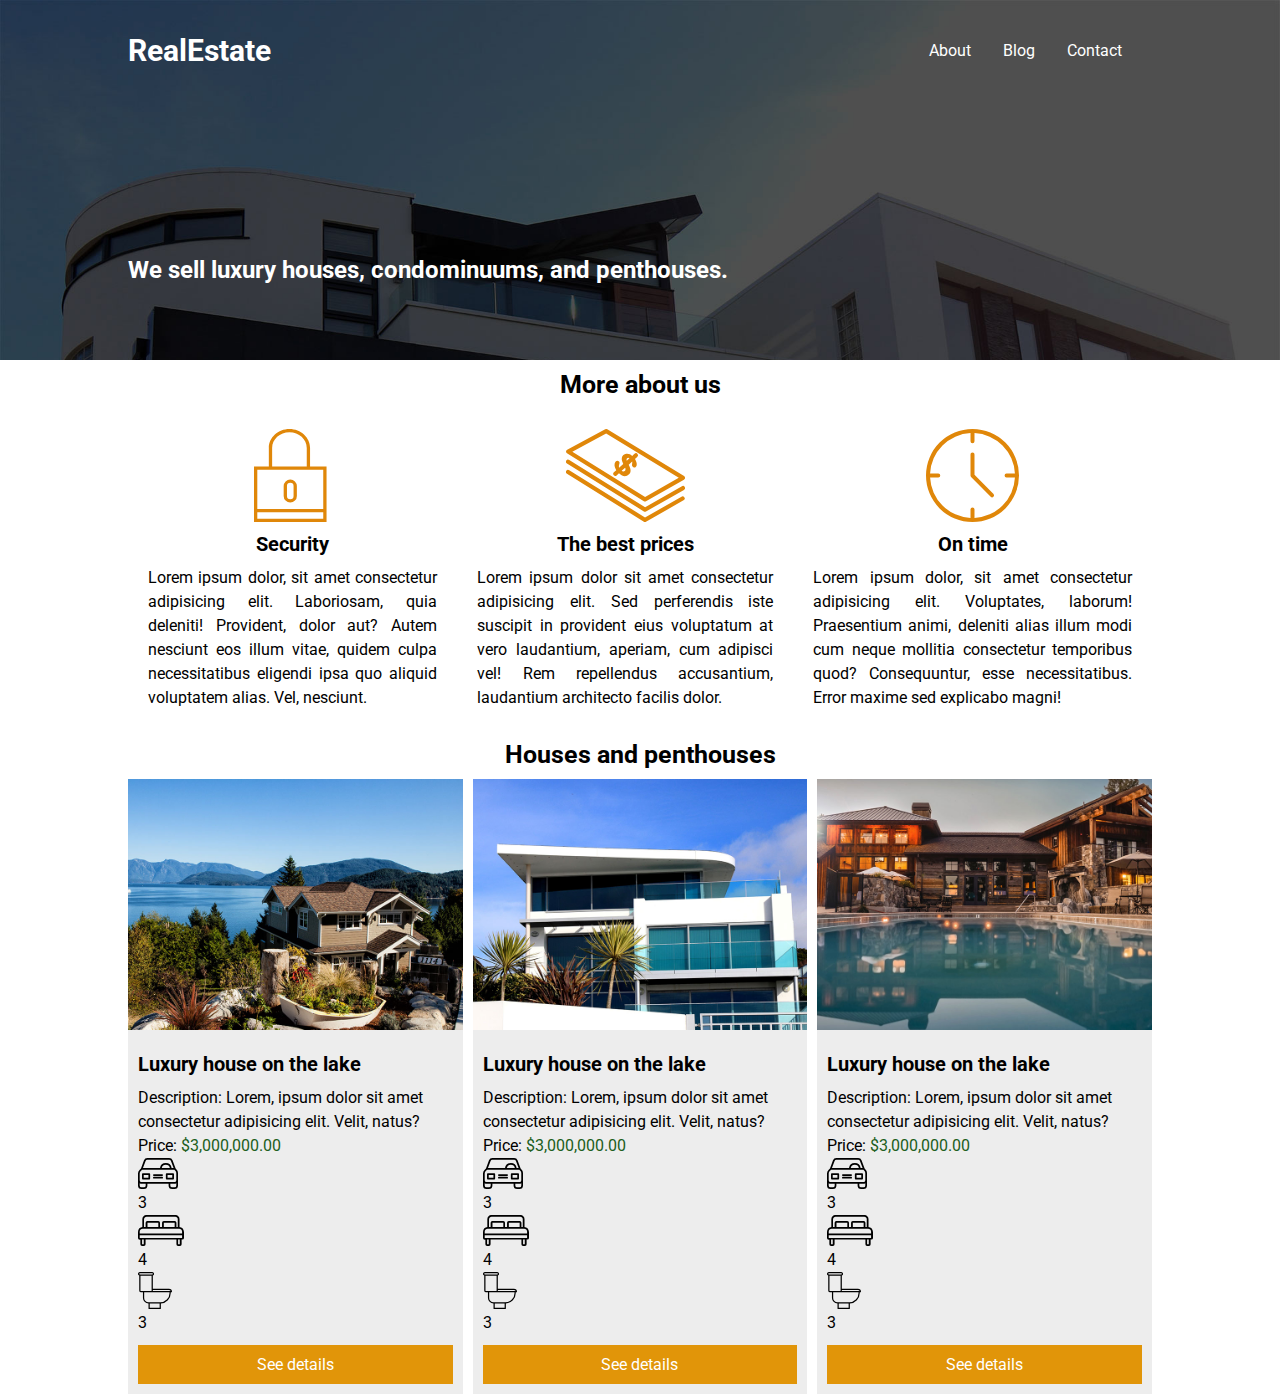
<file: index.html>
<!DOCTYPE html>
<html lang="en">
<head>
    <meta charset="UTF-8">
    <meta name="viewport" content="width=device-width, initial-scale=1.0">
    <link rel="preconnect" href="https://fonts.googleapis.com">
    <link rel="preconnect" href="https://fonts.gstatic.com" crossorigin>
    <link href="https://fonts.googleapis.com/css2?family=Roboto:wght@100;400;700&display=swap" rel="stylesheet">
    <link rel="stylesheet" href="styles/mystyles.css">
    <title>Document</title>
</head>
<body>
    <header class="site-header">
        <div class="container header-text-container">
            <div class="bar">
                <h1>RealEstate</h1>
                <div class="mobile-menu">
                    <a href="#menu">
                        <img src="img/bars.svg" alt="hamburger menu">
                    </a>
                </div>
                <nav id="menu">
                    <a href="about.html">About</a>
                    <a href="#">Blog</a>
                    <a href="#">Contact</a>
                </nav>
            </div>
            <p>We sell luxury houses, condominuums, and penthouses.</p>
        </div>
    </header>
    <section class="container">
        <h2>More about us</h2>
        <div class="about-container">
            <div class="about-item">
                <img src="img/icon1.svg" alt="security icon">
                <h3>Security</h3>
                <p>Lorem ipsum dolor, sit amet consectetur adipisicing elit. Laboriosam, quia deleniti! Provident, dolor aut? Autem nesciunt eos illum vitae, quidem culpa necessitatibus eligendi ipsa quo aliquid voluptatem alias. Vel, nesciunt.</p>
            </div>
            <div class="about-item">
                <img src="img/icon2.svg" alt="prices icon">
                <h3>The best prices</h3>
                <p>Lorem ipsum dolor sit amet consectetur adipisicing elit. Sed perferendis iste suscipit in provident eius voluptatum at vero laudantium, aperiam, cum adipisci vel! Rem repellendus accusantium, laudantium architecto facilis dolor.</p>
            </div>
            <div class="about-item">
                <img src="img/icon3.svg" alt="clock icon">
                <h3>On time</h3>
                <p>Lorem ipsum dolor, sit amet consectetur adipisicing elit. Voluptates, laborum! Praesentium animi, deleniti alias illum modi cum neque mollitia consectetur temporibus quod? Consequuntur, esse necessitatibus. Error maxime sed explicabo magni!</p>
            </div>
        </div><!--.about-container-->
    </section>
    <main class="container">
        <h2>Houses and penthouses</h2>
        <div class="houses-container">
            <div class="house-item">
                <div class="house-img">
                    <img src="img/announcement1.jpg" alt="house">
                </div>
                <div class="house-text">
                    <h3>Luxury house on the lake</h3>
                    <p>Description: Lorem, ipsum dolor sit amet consectetur adipisicing elit. Velit, natus?</p>
                    <p>Price: <span  class="price">$3,000,000.00</span></p>
                    <ul>
                        <li>
                            <img src="img/icon_parking.svg" alt="parking icon">
                            <p>3</p>
                        </li>
                        <li>
                            <img src="img/icon_room.svg" alt="room icon">
                            <p>4</p>
                        </li>
                        <li>
                            <img src="img/icon_wc.svg" alt="wc icon">
                            <p>3</p>
                        </li>
                    </ul>
                    <a class="btn-details" href="#">See details</a>
                </div><!--.house-text-->
            </div><!-- .house-item -->
            <div class="house-item">
                <img src="img/announcement2.jpg" alt="house">
                <div class="house-text">
                    <h3>Luxury house on the lake</h3>
                    <p>Description: Lorem, ipsum dolor sit amet consectetur adipisicing elit. Velit, natus?</p>
                    <p>Price: <span  class="price">$3,000,000.00</span></p>
                    <ul>
                        <li>
                            <img src="img/icon_parking.svg" alt="parking icon">
                            <p>3</p>
                        </li>
                        <li>
                            <img src="img/icon_room.svg" alt="room icon">
                            <p>4</p>
                        </li>
                        <li>
                            <img src="img/icon_wc.svg" alt="wc icon">
                            <p>3</p>
                        </li>
                    </ul>
                    <a class="btn-details" href="#">See details</a>
                </div><!--.house-text-->
            </div><!-- .house-item -->
            <div class="house-item">
                <img src="img/announcement3.jpg" alt="house">
                <div class="house-text">
                    <h3>Luxury house on the lake</h3>
                    <p>Description: Lorem, ipsum dolor sit amet consectetur adipisicing elit. Velit, natus?</p>
                    <p>Price: <span class="price">$3,000,000.00</span></p>
                    <ul>
                        <li>
                            <img src="img/icon_parking.svg" alt="parking icon">
                            <p>3</p>
                        </li>
                        <li>
                            <img src="img/icon_room.svg" alt="room icon">
                            <p>4</p>
                        </li>
                        <li>
                            <img src="img/icon_wc.svg" alt="wc icon">
                            <p>3</p>
                        </li>
                    </ul>
                    <a class="btn-details" href="#">See details</a>
                </div><!--.house-text-->
            </div><!-- .house-item-->
        </div><!-- .house-container -->
    </main>
    <footer>

    </footer>
</body>
</html>
</file>
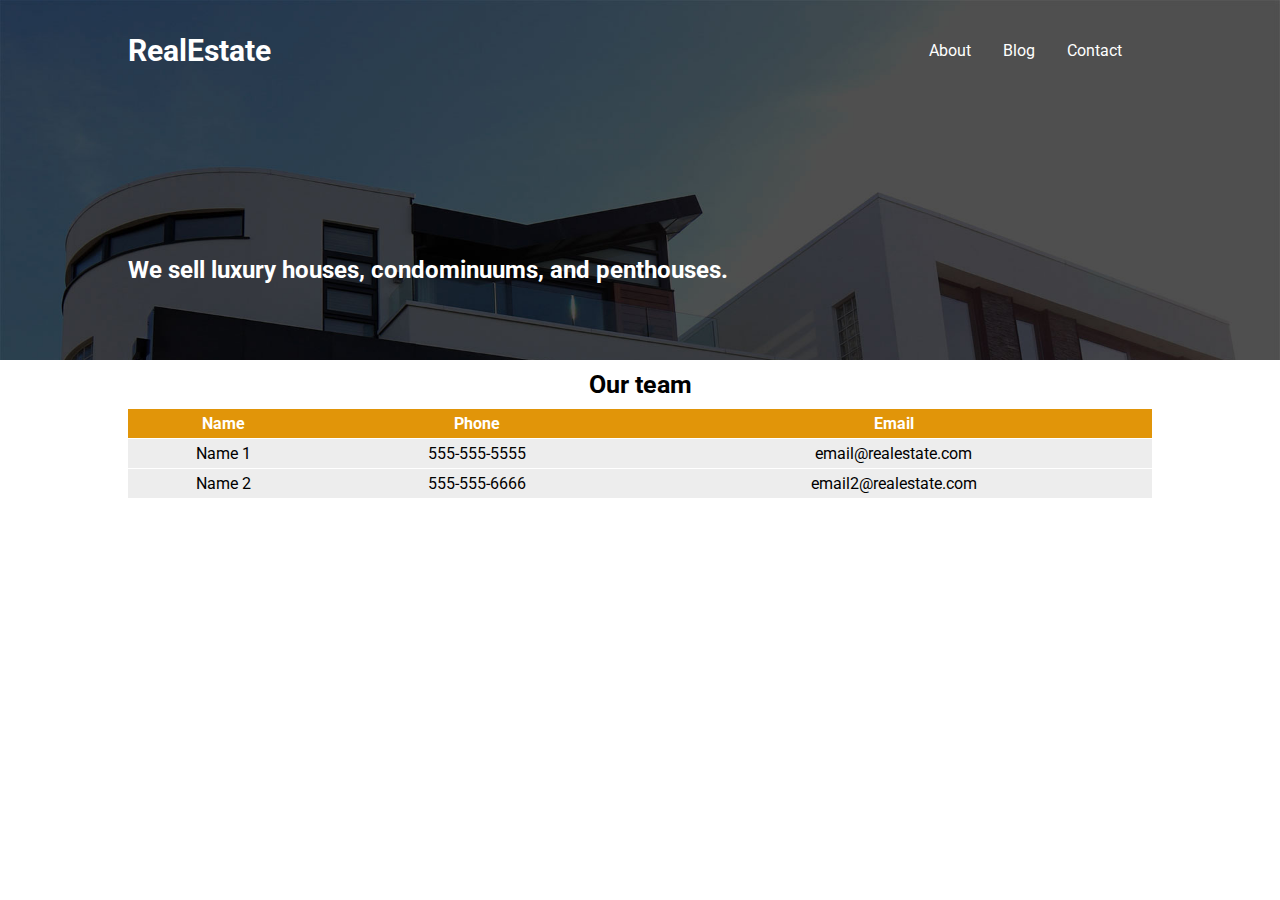
<file: about.html>
<!DOCTYPE html>
<html lang="en">
<head>
    <meta charset="UTF-8">
    <meta name="viewport" content="width=device-width, initial-scale=1.0">
    <link rel="preconnect" href="https://fonts.googleapis.com">
    <link rel="preconnect" href="https://fonts.gstatic.com" crossorigin>
    <link href="https://fonts.googleapis.com/css2?family=Roboto:wght@100;400;700&display=swap" rel="stylesheet">
    <link rel="stylesheet" href="styles/mystyles.css">
    <title>RealEstate</title>
</head>
<body>
    <header class="site-header">
        <div class="container header-text-container">
            <div class="bar">
                <h1>RealEstate</h1>
                <nav>
                    <a href="about.html">About</a>
                    <a href="#">Blog</a>
                    <a href="#">Contact</a>
                </nav>
            </div>
            <p>We sell luxury houses, condominuums, and penthouses.</p>
        </div>
    </header>
    <main class="container">
        <h2>Our team</h2>
        <table class="table">
            <thead>
                <tr class="table-header">
                    <th>Name</th>
                    <th>Phone</th>
                    <th>Email</th>
                </tr>
            </thead>
            <tbody>
                <tr class="table-content">
                    <td>Name 1</td>
                    <td>555-555-5555</td>
                    <td>email@realestate.com</td>
                </tr>
                <tr class="table-content">
                    <td>Name 2</td>
                    <td>555-555-6666</td>
                    <td>email2@realestate.com</td>
                </tr>
            </tbody>
        </table>
    </main>
</body>
</html>
</file>
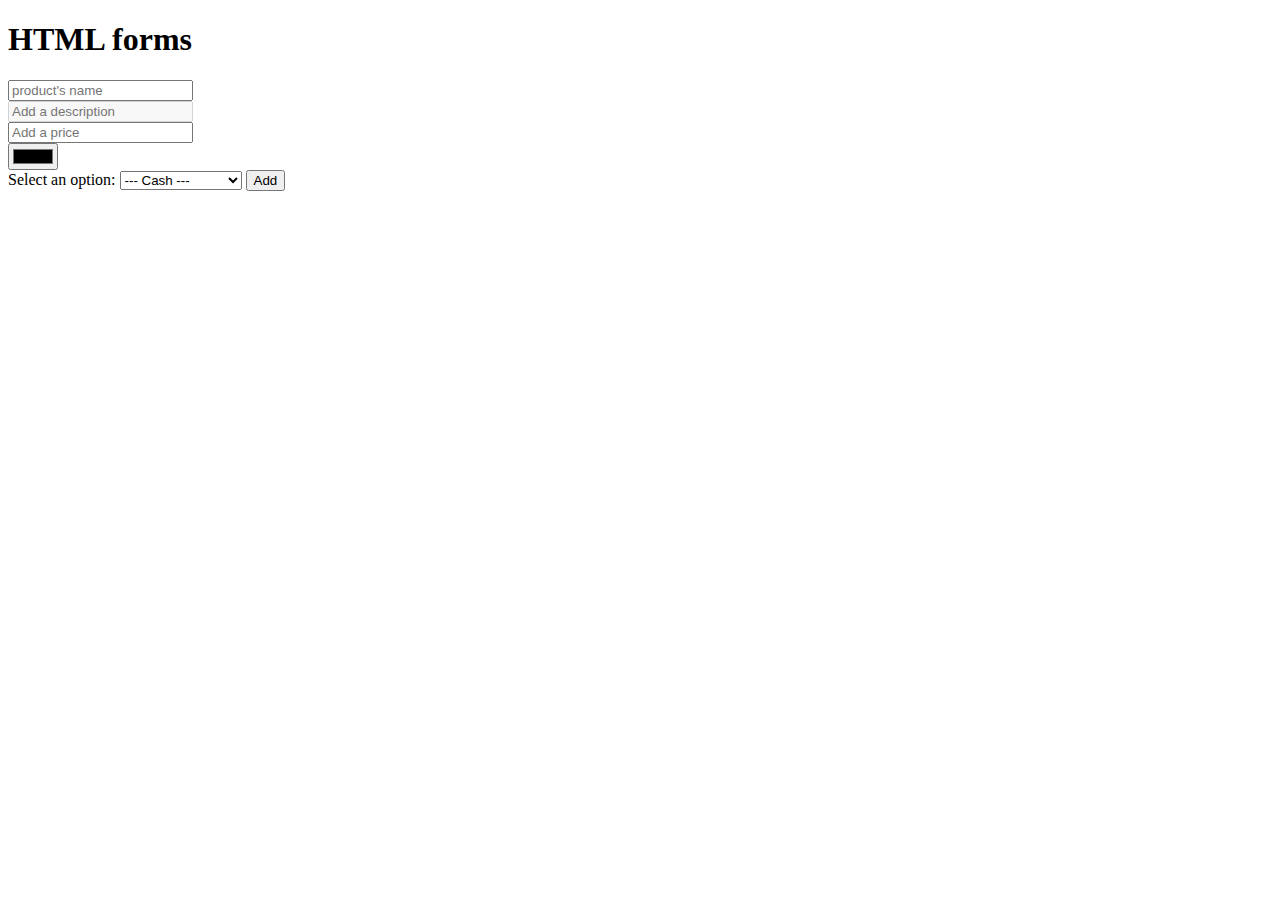
<file: form.html>
<!DOCTYPE html>
<html lang="en">
<head>
    <meta charset="UTF-8">
    <meta name="viewport" content="width=device-width, initial-scale=1.0">
    <style>
        .input-control{
            display: block;
            
        }
    </style>
    <title>Document</title>
</head>
<body>
    <h1>HTML forms</h1>

    <form>
        <input class="input-control" type="text" id="txtName" placeholder="product's name" required>
        <input class="input-control" type="text" placeholder="Add a description" disabled required>
        <input class="input-control" type="number" placeholder="Add a price" required>
        <input class="input-control" type="color">
                
        <label>Select an option:</label>
        <select required>
            <option value="cash">--- Cash --- </option>
            <option value="credit">--- Credit card --- </option>
            <option value="debit">--- Debit card ---</option>
        </select>
        
        <button>Add</button>
    </form>
</body>
</html>
</file>
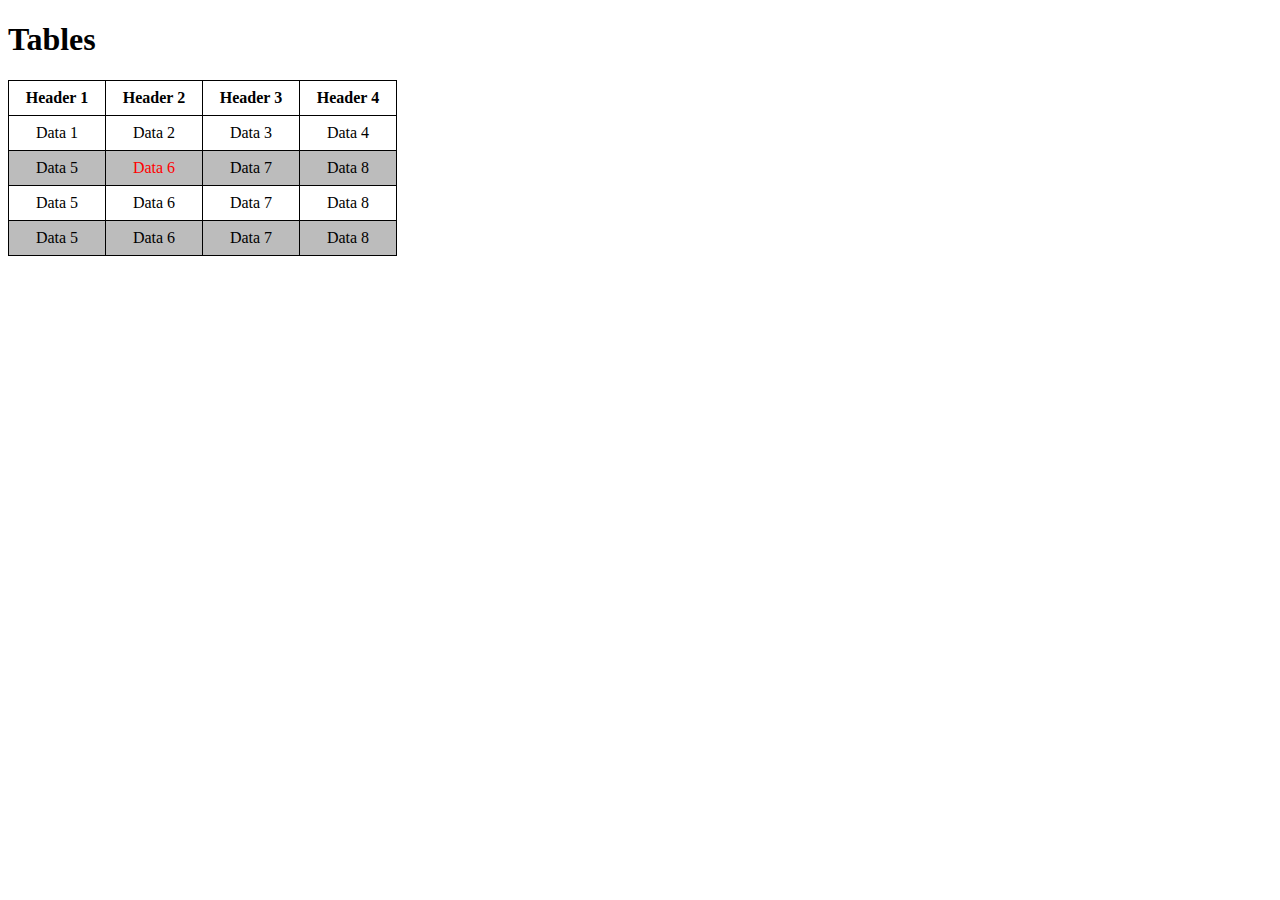
<file: table.html>
<!DOCTYPE html>
<html lang="en">
<head>
    <meta charset="UTF-8">
    <meta name="viewport" content="width=device-width, initial-scale=1.0">
    <title>Tables</title>
    <style>
        table{
            border: 1px solid black;
            border-collapse: collapse;
        }
        td,th{
            border: 1px solid black;
            width:5rem;
            padding: 0.5rem;
            text-align: center;
        }
        tr:nth-child(even){
            background-color: #bcbcbc;
        }
        .alert-error{
            color:red;
        }
    </style>
</head>
<body>
    <h1>Tables</h1>

    <table>
        <thead>
            <tr>
                <th>Header 1</th>
                <th>Header 2</th>
                <th>Header 3</th>
                <th>Header 4</th>
            </tr>
        </thead>
        <tbody>
            <tr>
                <td>Data 1</td>
                <td>Data 2</td>
                <td>Data 3</td>
                <td>Data 4</td>
            </tr>
            <tr>
                <td>Data 5</td>
                <td class="alert-error">Data 6</td>
                <td>Data 7</td>
                <td>Data 8</td>
            </tr>
            <tr>
                <td>Data 5</td>
                <td>Data 6</td>
                <td>Data 7</td>
                <td>Data 8</td>
            </tr>
            <tr>
                <td>Data 5</td>
                <td>Data 6</td>
                <td>Data 7</td>
                <td>Data 8</td>
            </tr>
        </tbody>
    </table>
</body>
</html>
</file>
<file: styles/mystyles.css>
/*global*/
:root{
    --primary:rgb(225, 149, 9);
    --secondary:#ededed;
}
html{
    font-size: 62.5%;/* 1rem=10px*/
}
*{
    padding: 0;
    margin:0;
}
body{
    font-family: "Roboto", sans-serif;
}
a{
    text-decoration: none;
    font-size: 1.6rem;
}
img{
    max-width: 100%;
}
p{
    font-size: 1.6rem;
    line-height: 1.5;
}
h1,h2,h3{
    margin-top: 1rem;
    margin-bottom: 1rem;

}
h1{
    font-size: 3rem;
}
h2{
    font-size: 2.5rem;
    text-align: center;
}
h3{
    font-size: 2rem;
}
/*utilities*/
.container{
    width:80%;
    margin-left: auto;
    margin-right: auto;
}
@media(max-width:768px){
    .container{
        width:95%;
    }
}
.btn-details{
    display: block;
    background-color: var(--primary);
    color:white;
    padding:1rem;
    margin-top: 1rem;
    text-align: center;
}
.table{
    width: 100%;
    text-align: center;
    font-size: 1.6rem;
    border-collapse: collapse;
}
td,th{
    padding:0.5rem;
    border-bottom: 1px solid white;
}
.table-header{
    background-color: var(--primary);
    color:white;
}
.text-center{
    text-align: center;
}
.table-content{
    background-color: var(--secondary);
}
.main-text{
    font-weight: 900;
}
.secondary-text{
    font-weight: 700;
}
.light-text{
    font-weight: 300;
}
/*header*/
.site-header{
    background-image: url(../img/header.jpg);
    height: 40vh;
    background-size: cover;
    color:white;
}
.site-header a{
    color:white;
    margin-right:3rem;
}
.bar{
    display: flex;
    justify-content: space-between;
    align-items: center;
    height: 10rem;
}
.header-text-container{
    display: flex;
    flex-direction: column;
    justify-content: space-between;
    height: 32vh;
}
.header-text-container p{
    font-size: 2.4rem;
    font-weight: 700;
}
/*mobile menu*/

.mobile-menu{
    display: none;
    width: 25px;
}
@media(max-width:768px){
    .mobile-menu{
        display: block;
    }
    #menu{
        display: none;
    }
}
#menu:target{
    /* display: block; */
    display: flex;
    flex-direction: column;
}
/*about*/
.about-container{
    display: flex;
    flex-direction: row;
    justify-content: space-around;
}
.about-item{
    padding: 1rem;
    margin:1rem;
    text-align: justify;
}
.about-item h3{
    text-align: center;
}
.about-item img{
    display: block;
    margin-left: auto;
    margin-right: auto;
}
@media(max-width:768px){
   .about-container{
        flex-direction: column;
   }
   .about-item h3{
        margin:2rem auto;
   }
}
/*house-container*/
.houses-container{
    display: grid;
    grid-template-columns: repeat(3,1fr);
    column-gap: 1rem;
}
@media(max-width:768px){
    .houses-container{
        grid-template-columns: 1fr;
        row-gap: 1rem;
    }
}
.house-item{
    background-color:var(--secondary);
}

.house-text{
    padding: 1rem;
}
.price{
    color:rgb(32, 94, 32);
}
.house-item ul{
    list-style-type: none;
}

/*contact*/

.contact-header{
    background-color: var(--primary);
    height: 20vh;
}
.contact-header a{
    color: black;
    margin-right: 20px;
}
.description{
    font-size: 14px;
}
.instructions{
     margin-top: 20px;
     margin-bottom: 20px;
}

/*form*/
.form-container{
    background-color: var(--secondary);
    padding: 1rem;
    border-radius: 1rem;
    margin-bottom: 2rem;
}
fieldset{
    width:95%;
    border: 1px solid gray;
    border-radius: 1rem;
    padding: 1rem;
    margin-bottom: 2rem;
}
legend{
    font-size: 1.6rem;
}
.form-control {
    margin-bottom: 1.5rem;
}
.form-control label{
    display: inline-block;
    font-size: 1.6rem;
    width: 150px;
    text-align: left;
}
.form-control input,
.form-control textarea,
.form-control select{
    display: inline-block;
    width:75%;
    padding: 3px;
    font-size: 1.6rem;
}
@media(max-width:768px){
    .form-control input,
    .form-control textarea,
    .form-control select{
        display: block;
        width:95%;
    }
}
/*footer*/
.footer-container{
    border-top: 1px solid gray;
    background-color: var(--secondary);
}
.footer-container a{
    color: black;
}
.sm-container{
    width:20px;
    height: 20px;
    border:1px solid black;
    padding: 0.5rem;
    border-radius: 50%;
    margin-right: 1rem;
}
.flex-center{
    display: flex;
    justify-content: center;
    align-items: center;
}
.bar-footer{
    display: flex;
    flex-direction: row;
    justify-content: space-between;
    align-items: center;
    height: 10rem;
}
@media(max-width:768px){
    .bar-footer{
        flex-direction: column-reverse;
        
    }
    .footer-container{
        padding: 1rem 0;
    }
}
.privacy{
    border-left: 2px solid black;
    padding-left: 1rem;
    margin-left: 1rem;
}
.highlight-text{
    text-decoration: underline;
}
</file>
